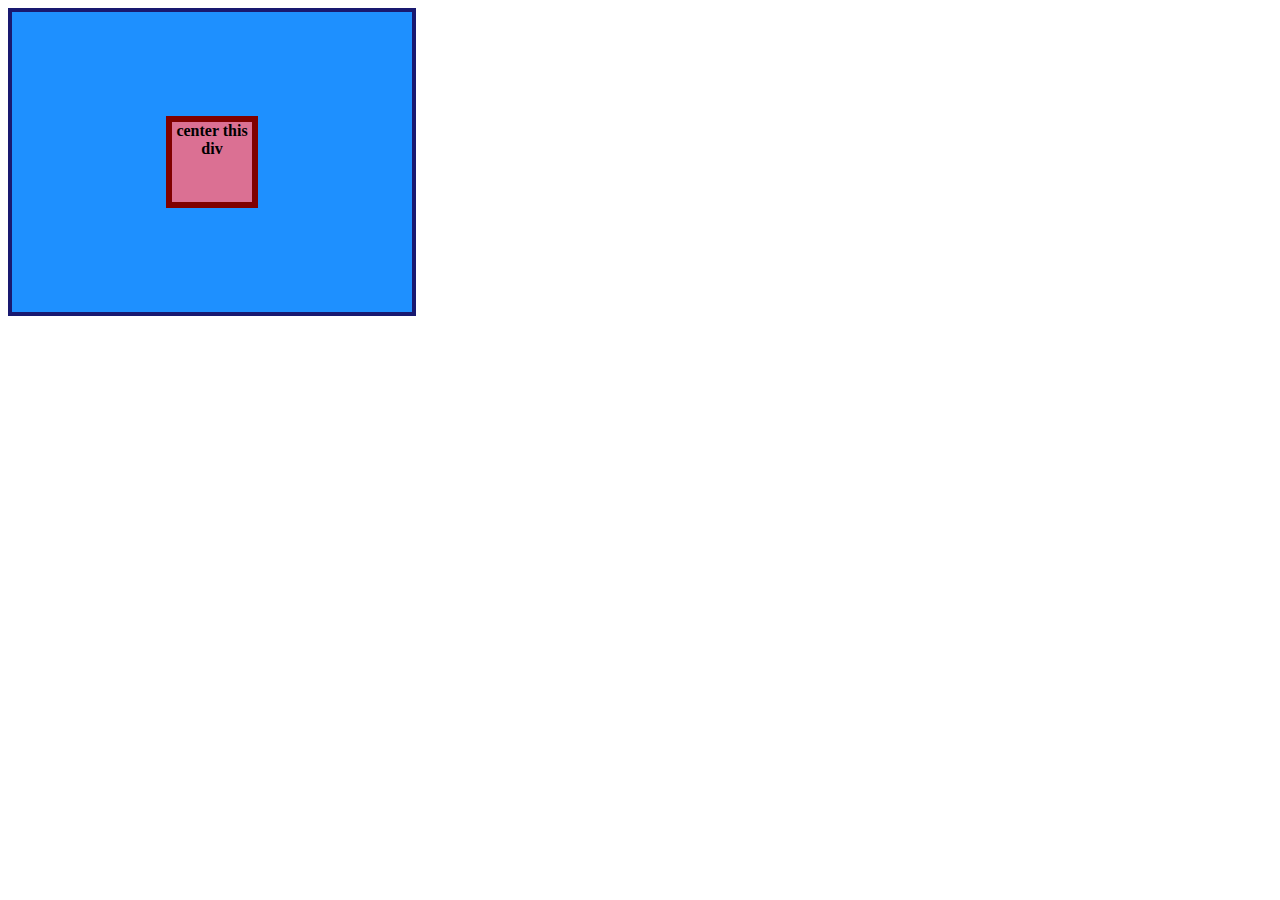
<file: exercise-1/index.html>
<!DOCTYPE html>
<html lang="en">
  <head>
    <meta charset="UTF-8">
    <meta http-equiv="X-UA-Compatible" content="IE=edge">
    <meta name="viewport" content="width=device-width, initial-scale=1.0">
    <title>CENTER THIS DIV</title>
    <link rel="stylesheet" href="style.css">
  </head>
  <body>
    <div class="container">
      <div class="box">center this div</div>
    </div>
  </body>
</html>
</file>
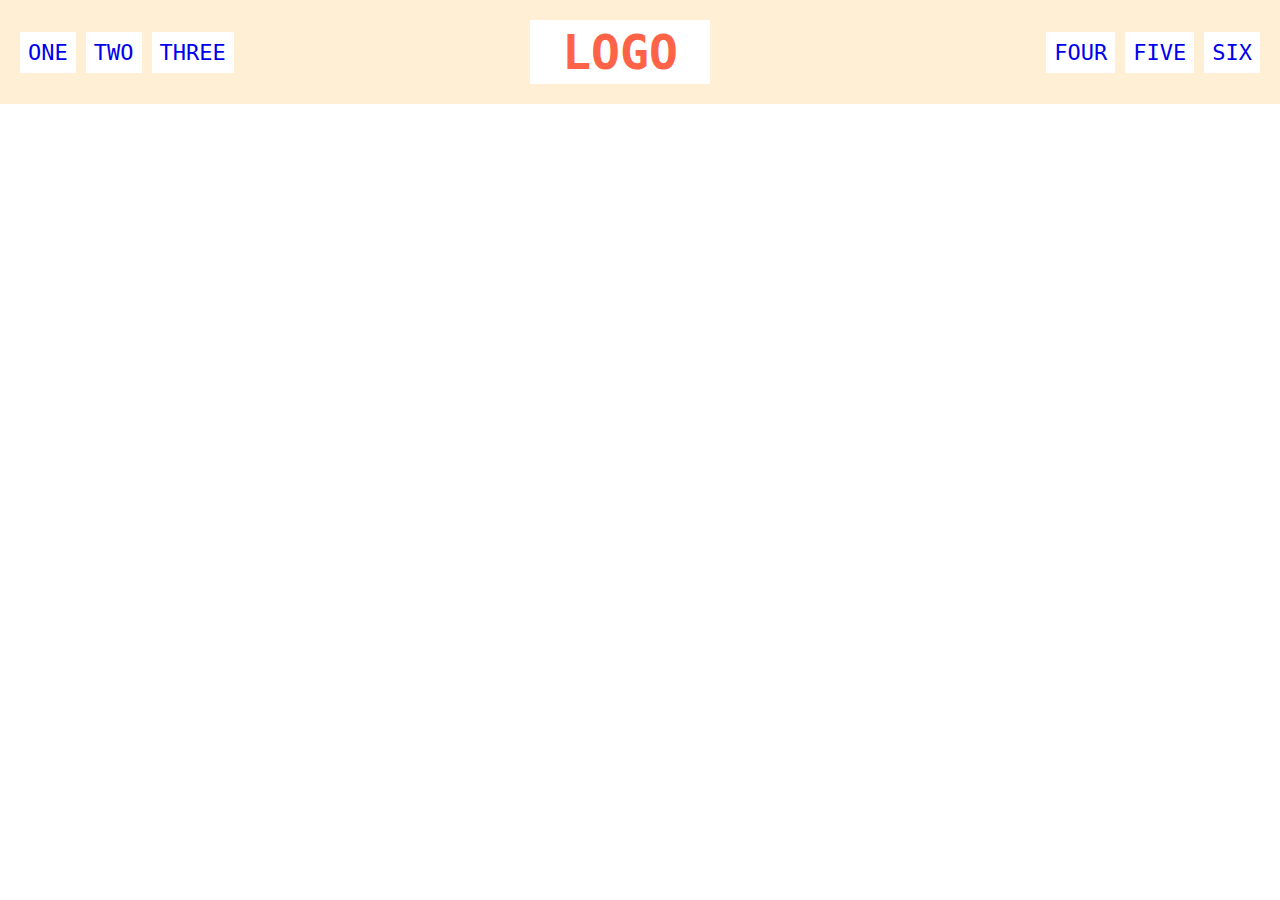
<file: exercise-2/index.html>
<!DOCTYPE html>
<html lang="en">
  <head>
    <meta charset="UTF-8">
    <meta http-equiv="X-UA-Compatible" content="IE=edge">
    <meta name="viewport" content="width=device-width, initial-scale=1.0">
    <title>Flex Header</title>
    <link rel="stylesheet" href="style.css">
  </head>
  <body>
    <div class="header">
      <div class="left-links">
        <ul>
          <li><a href="#">ONE</a></li>
          <li><a href="#">TWO</a></li>
          <li><a href="#">THREE</a></li>
        </ul>
      </div>
      <div class="logo">LOGO</div>
      <div class="right-links">
        <ul>
          <li><a href="#">FOUR</a></li>
          <li><a href="#">FIVE</a></li>
          <li><a href="#">SIX</a></li>
        </ul>
      </div>
    </div>
  </body>
</html>
</file>
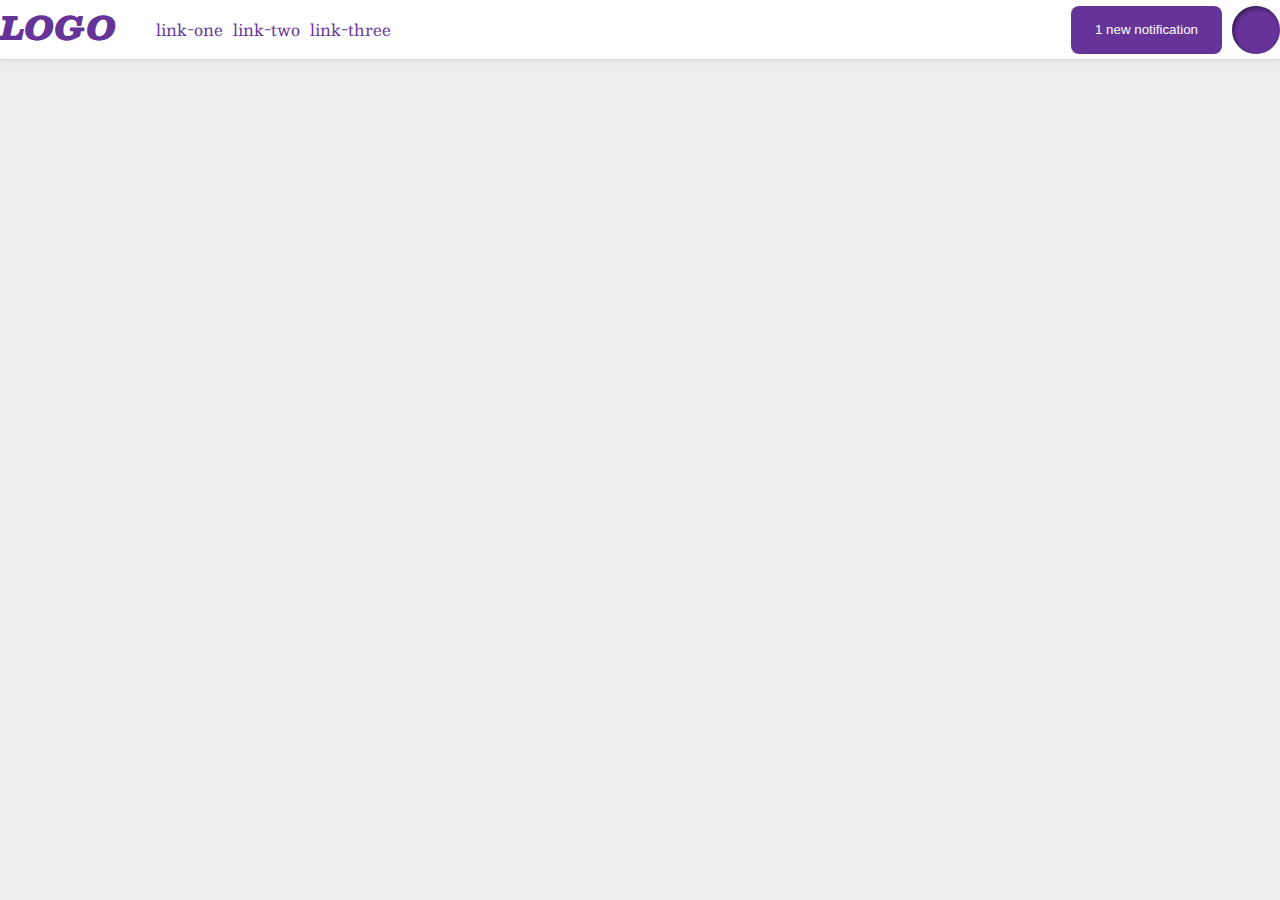
<file: exercise-3/index.html>
<!DOCTYPE html>
<html lang="en">
  <head>
    <meta charset="UTF-8">
    <meta http-equiv="X-UA-Compatible" content="IE=edge">
    <meta name="viewport" content="width=device-width, initial-scale=1.0">
    <title>Flex Header 2</title>
    <link rel="stylesheet" href="style.css">
  </head>
  <body>
    <div class="header">
      <div class="left">
        <div class="logo">
            LOGO
        </div>
        <ul class="links">
            <li><a href="google.com">link-one</a></li>
            <li><a href="google.com">link-two</a></li>
            <li><a href="google.com">link-three</a></li>
        </ul>
      </div>
      <div class="right">
        <button class="notifications">
            1 new notification
        </button>
        <div class="profile-image"></div>
        </div>
      </div>  
  </body>
</html>
</file>
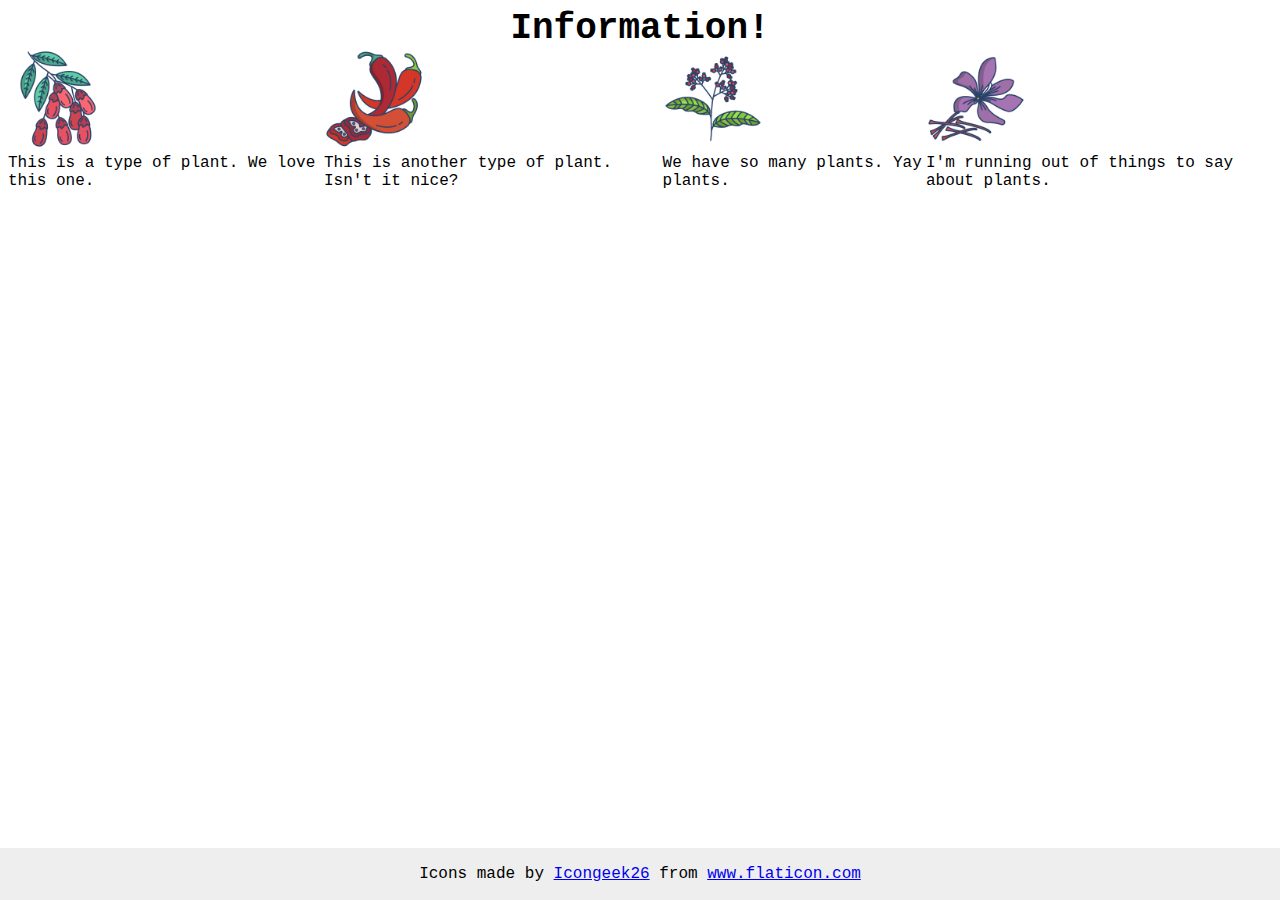
<file: exercise-4/index.html>
<!DOCTYPE html>
<html lang="en">
  <head>
    <meta charset="UTF-8">
    <meta http-equiv="X-UA-Compatible" content="IE=edge">
    <meta name="viewport" content="width=device-width, initial-scale=1.0">
    <title>Information</title>
    <link rel="stylesheet" href="style.css">
  </head>
  <body>
    <div class="title">Information!</div>
    <div class="plants">
        <div>
            <img src="./images/barberry.png" alt="barberry">
            <div class="text">This is a type of plant. We love this one.</div>
        </div>
        <div>
            <img src="./images/chilli.png" alt="chili">
            <div class="text">This is another type of plant. Isn't it nice?</div>
        </div>
        <div>
            <img src="./images/pepper.png" alt="pepper">
            <div class="text">We have so many plants. Yay plants.</div>
        </div>
        <div>
            <img src="./images/saffron.png" alt="saffron">
            <div class="text">I'm running out of things to say about plants.</div>
        </div>
    </div>
    <!-- disregard this section, it's here to give attribution to the creator of these icons -->
    <div class="footer">
      <div>Icons made by <a href="https://www.flaticon.com/authors/icongeek26" title="Icongeek26">Icongeek26</a> from <a href="https://www.flaticon.com/" title="Flaticon">www.flaticon.com</a></div>
    </div>
  </body>
</html>
</file>
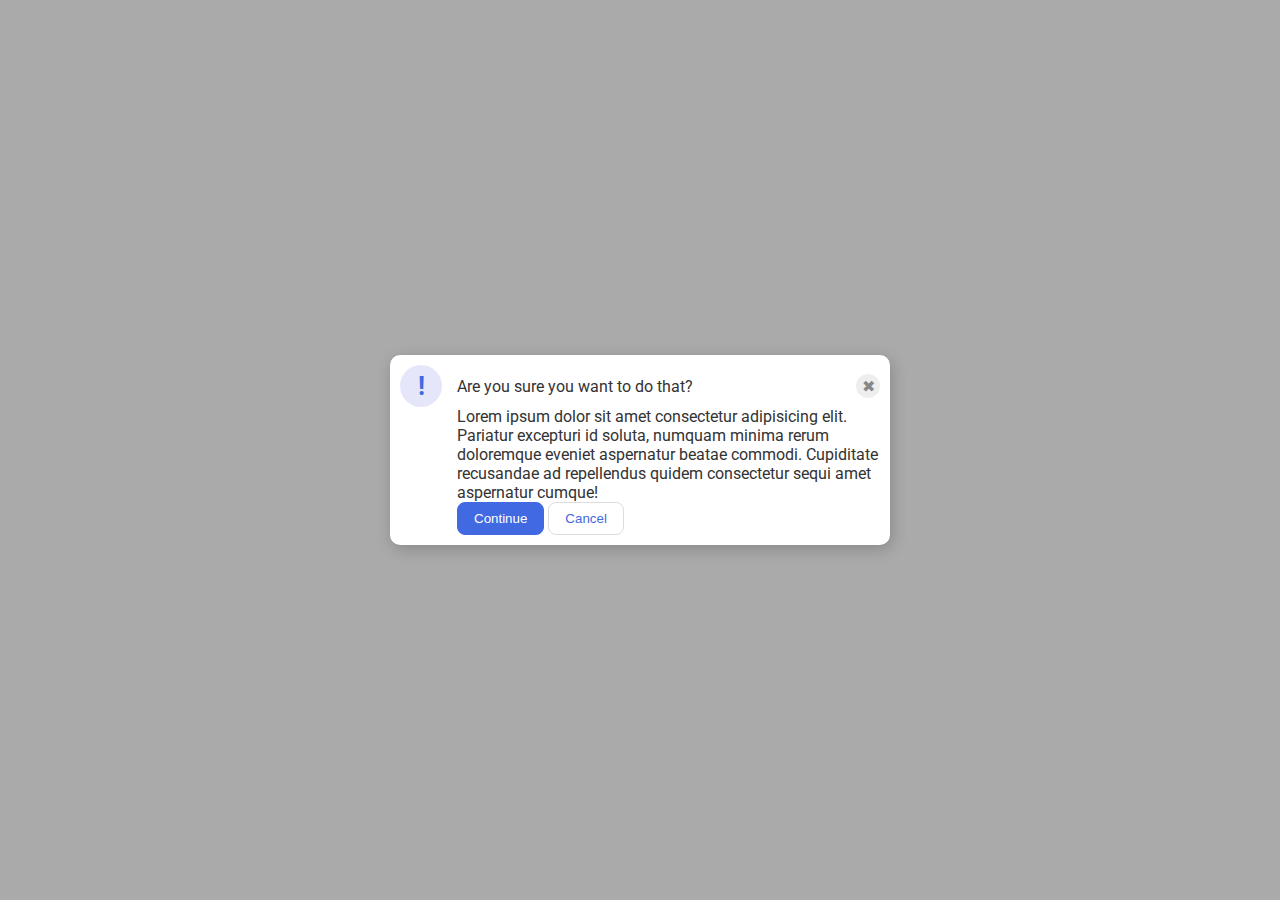
<file: exercise-5/index.html>
<!DOCTYPE html>
<html lang="en">
  <head>
    <meta charset="UTF-8">
    <meta http-equiv="X-UA-Compatible" content="IE=edge">
    <meta name="viewport" content="width=device-width, initial-scale=1.0">
    <link rel="stylesheet" href="style.css">
    <title>Modal</title>
  </head>
  <body>
    <div class="modal">
        <div class="top-raw">
            <div class="icon">!</div>
            <div class="header">Are you sure you want to do that?</div>
            <div class="close-button">✖</div>
        </div>
      <div class="text">Lorem ipsum dolor sit amet consectetur adipisicing elit. Pariatur excepturi id soluta, numquam minima rerum doloremque eveniet aspernatur beatae commodi. Cupiditate recusandae ad repellendus quidem consectetur sequi amet aspernatur cumque!</div>
      <button class="continue">Continue</button>
      <button class="cancel">Cancel</button>
    </div>
  </body>
</html>
</file>
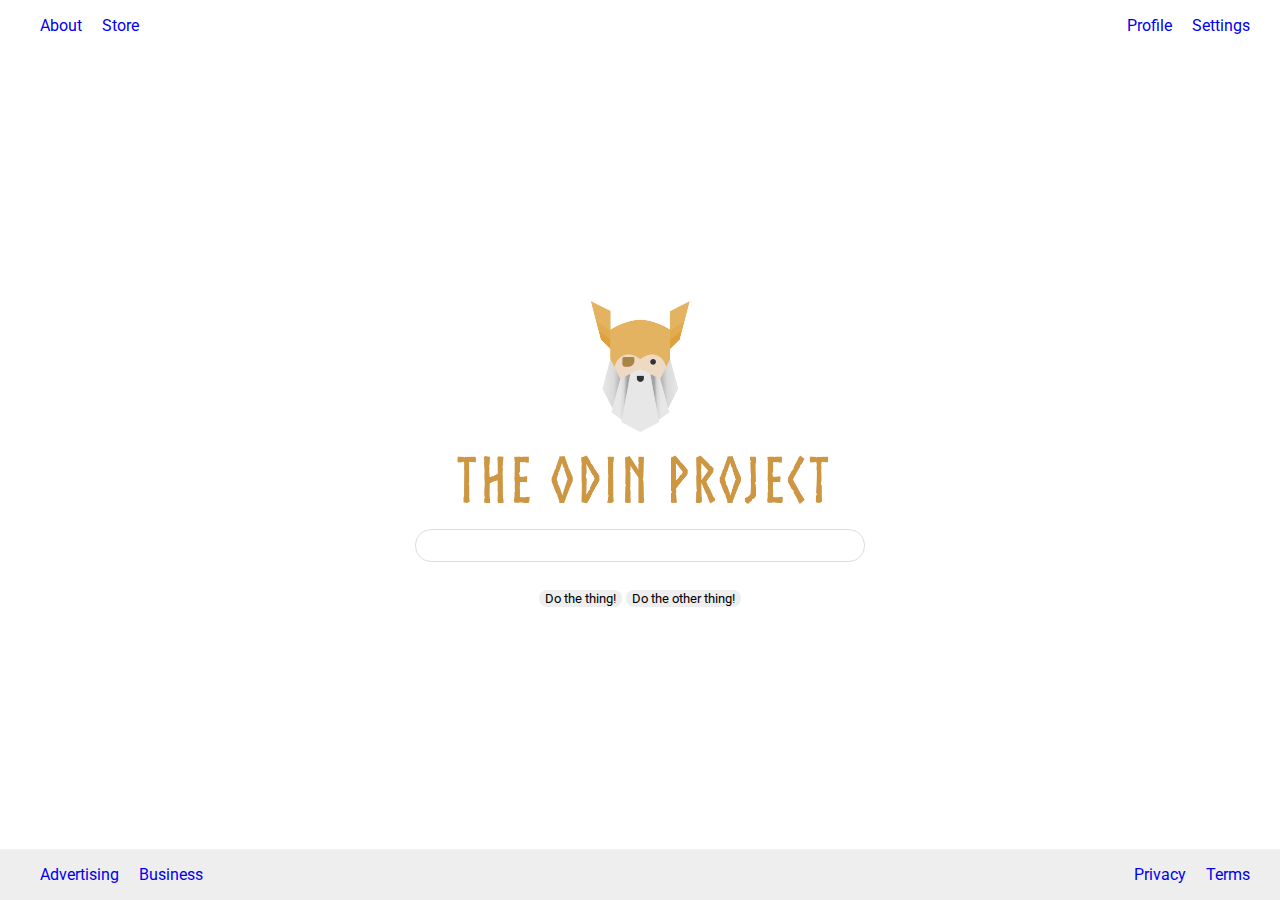
<file: exercise-6/index.html>
<!DOCTYPE html>
<html lang="en">
  <head>
    <meta charset="UTF-8">
    <meta http-equiv="X-UA-Compatible" content="IE=edge">
    <meta name="viewport" content="width=device-width, initial-scale=1.0">
    <title>LAYOUT</title>
    <link rel="stylesheet" href="./style.css">
  </head>
  <body>
    <div class="header">
      <ul class="left-links">
        <li><a href="#">About</a></li>
        <li><a href="#">Store</a></li>
      </ul>
      <ul class="right-links">
        <li><a href="#">Profile</a></li>
        <li><a href="#">Settings</a></li>
      </ul>
    </div>
    <div class="content">
      <img src="./logo.png" alt="Project logo. Represents odin with the project name.">
      <div class="input">
        <input type="text">
      </div>
      <div class="buttons">
        <button>Do the thing!</button>
        <button>Do the other thing!</button>
      </div>
    </div>
    <div class="footer">
      <ul class="left-links">
        <li><a href="#">Advertising</a></li>
        <li><a href="#">Business</a></li>
      </ul>
      <ul class="right-links">
        <li><a href="#">Privacy</a></li>
        <li><a href="#">Terms</a></li>
      </ul>
    </div>
  </body>
</html>
</file>
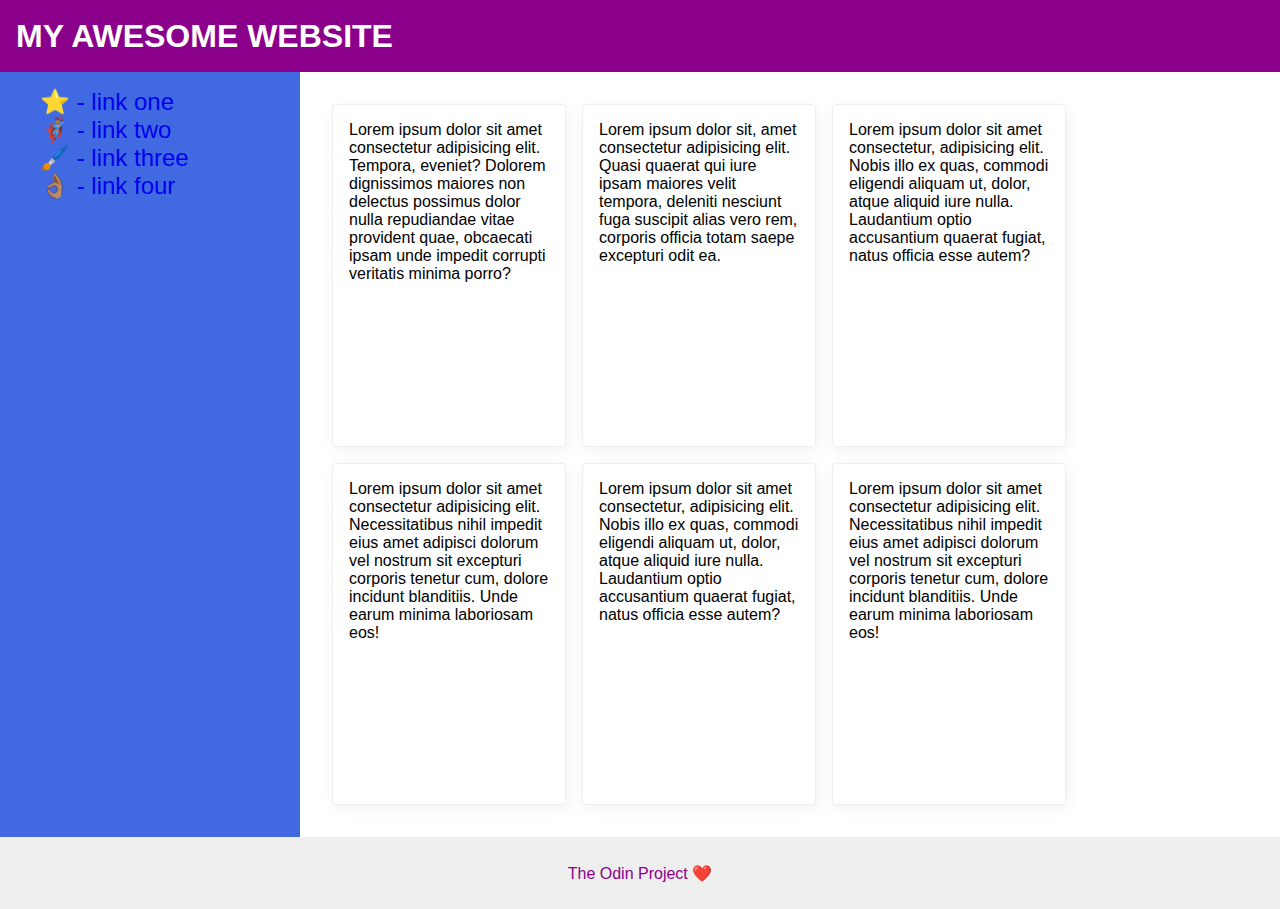
<file: exercise-7/index.html>
<!DOCTYPE html>
<html lang="en">
  <head>
    <meta charset="UTF-8">
    <meta http-equiv="X-UA-Compatible" content="IE=edge">
    <meta name="viewport" content="width=device-width, initial-scale=1.0">
    <title>The Holy Grail</title>
    <link rel="stylesheet" href="style.css">
  </head>
  <body>
    <div class="header">
      MY AWESOME WEBSITE
    </div>
    <div class="main">
        <div class="sidebar">
        <ul>
            <li><a href="#">⭐ - link one</a></li>
            <li><a href="#">🦸🏽‍♂️ - link two</a></li>
            <li><a href="#">🖌️ - link three</a></li>
            <li><a href="#">👌🏽 - link four</a></li>
        </ul>
        </div>
        <div class="cards">
            <div class="card">Lorem ipsum dolor sit amet consectetur adipisicing elit. Tempora, eveniet? Dolorem dignissimos maiores non delectus possimus dolor nulla repudiandae vitae provident quae, obcaecati ipsam unde impedit corrupti veritatis minima porro?</div>
            <div class="card">Lorem ipsum dolor sit, amet consectetur adipisicing elit. Quasi quaerat qui iure ipsam maiores velit tempora, deleniti nesciunt fuga suscipit alias vero rem, corporis officia totam saepe excepturi odit ea.</div>
            <div class="card">Lorem ipsum dolor sit amet consectetur, adipisicing elit. Nobis illo ex quas, commodi eligendi aliquam ut, dolor, atque aliquid iure nulla. Laudantium optio accusantium quaerat fugiat, natus officia esse autem?</div>
            <div class="card">Lorem ipsum dolor sit amet consectetur adipisicing elit. Necessitatibus nihil impedit eius amet adipisci dolorum vel nostrum sit excepturi corporis tenetur cum, dolore incidunt blanditiis. Unde earum minima laboriosam eos!</div>
            <div class="card">Lorem ipsum dolor sit amet consectetur, adipisicing elit. Nobis illo ex quas, commodi eligendi aliquam ut, dolor, atque aliquid iure nulla. Laudantium optio accusantium quaerat fugiat, natus officia esse autem?</div>
            <div class="card">Lorem ipsum dolor sit amet consectetur adipisicing elit. Necessitatibus nihil impedit eius amet adipisci dolorum vel nostrum sit excepturi corporis tenetur cum, dolore incidunt blanditiis. Unde earum minima laboriosam eos!</div>
        </div>    
    </div>
    <div class="footer">
      The Odin Project ❤️
    </div>
  </body>
</html>
</file>
<file: exercise-1/style.css>
.container {
    background: dodgerblue;
    border: 4px solid midnightblue;
    width: 400px;
    height: 300px;
    display: flex;
    justify-content: center;
    align-items: center;
  }
  
  .box {
    background: palevioletred;
    font-weight: bold;
    text-align: center;
    border: 6px solid maroon;
    width: 80px;
    height: 80px;
  }
</file>
<file: exercise-2/style.css>
* {
    margin: 0;
}
.header  {
    font-family: monospace;
    background: papayawhip;
    display: flex;
    justify-content: space-between;
    align-items: center;
    padding: 20px;
  }
  
  .logo {
    font-size: 48px;
    font-weight: 900;
    color: tomato;
    background: white;
    padding: 4px 32px;
  }
  
  ul {
    /* this removes the dots on the list items*/
    list-style-type: none;
    display: flex;
    gap: 10px;
    flex: 0 1 0;
  }
  
  a {
    font-size: 22px;
    background: white;
    padding: 8px;
    /* this removes the line under the links */
    text-decoration: none;
  }
  .left-links {
    margin-left: -40px;
  }
</file>
<file: exercise-3/style.css>
/* this is some magical font-importing.  
you'll learn about it later. */
@import url('https://fonts.googleapis.com/css2?family=Besley:ital,wght@0,400;1,900&display=swap');

body {
  margin: 0;
  background: #eee;
  font-family: Besley, serif;
}

.header {
  background: white;
  border-bottom: 1px solid #ddd;
  box-shadow: 0 0 8px rgba(0,0,0,.1);
  display: flex;
  justify-content: space-between;
  align-items: center;
}
.left, .right {
    display: flex;
}
.right {
    gap: 10px;
}

.profile-image {
  background: rebeccapurple;
  box-shadow: inset 2px 2px 4px rgba(0,0,0,.5);
  border-radius: 50%;
  width: 48px;
  height: 48px;
}

.logo {
  color: rebeccapurple;
  font-size: 32px;
  font-weight: 900;
  font-style: italic;
}

button {
  border: none;
  border-radius: 8px;
  background: rebeccapurple;
  color: white;
  padding: 8px 24px;
}

a {
  /* this removes the line under our links */
  text-decoration: none;
  color: rebeccapurple;
}

ul {
  list-style-type: none;
  display: flex;
  gap: 10px;
}
</file>
<file: exercise-4/style.css>
body {
    font-family: 'Courier New', Courier, monospace;
  }
  
  img {
    width: 100px;
    height: 100px;
  }
  
  .title {
    font-size: 36px;
    font-weight: 900;
    text-align: center;
  }
  .plants {
    display: flex;
  }
  
  /* do not edit this footer */
  .footer {
    position: fixed;
    bottom: 0;
    left: 0;
    right: 0;
    height: 52px;
    display: flex;
    align-items: center;
    justify-content: center;
    background: #eee;
  }
</file>
<file: exercise-5/style.css>
@import url('https://fonts.googleapis.com/css2?family=Roboto:wght@400;700&display=swap');

html, body {
  height: 100%;
}

body {
  font-family: Roboto, sans-serif;
  margin: 0;
  background: #aaa;
  color: #333;
  /* I'll give you this one for free lol */
  display: flex;
  align-items: center;
  justify-content: center;
}

.modal {
  background: white;
  width: 480px;
  border-radius: 10px;
  box-shadow: 2px 4px 16px rgba(0,0,0,.2);
  padding: 10px;
}

.top-raw {
    display: flex;
    align-items: center;
    justify-content: space-between;
}
.header {
  flex-grow: 2;
  margin-left: 15px;
}

.icon {
  color: royalblue;
  font-size: 26px;
  font-weight: 700;
  background: lavender;
  width: 42px;
  height: 42px;
  border-radius: 50%;
  display: flex;
  align-items: center;
  justify-content: center;
}

.close-button {
  background: #eee;
  border-radius: 50%;
  color: #888;
  font-weight: 400;
  font-size: 16px;
  height: 24px;
  width: 24px;
  display: flex;
  align-items: center;
  justify-content: center;
}

.text {
  margin-left: 57px;
}

button {
  padding: 8px 16px;
  border-radius: 8px;
}

button.continue {
  background: royalblue;
  border: 1px solid royalblue;
  color: white;
  margin-left: 57px;
}

button.cancel {
  background: white;
  border: 1px solid #ddd;
  color: royalblue;
}
</file>
<file: exercise-6/style.css>
@import url('https://fonts.googleapis.com/css2?family=Roboto:wght@400;700&display=swap');

body {
  height: 100vh;
  margin: 0;
  overflow: hidden;
  font-family: Roboto, sans-serif;
  display: flex;
  flex-direction: column;
  justify-content: space-between;
  align-items: center;
}

img {
  width: 600px;
}

button {
  font-family: Roboto, sans-serif;
  border: none;
  border-radius: 8px;
  background: #eee;
}

input {
  border: 1px solid #ddd;
  border-radius: 16px;
  padding: 8px 24px;
  width: 400px;
  margin-bottom: 16px;
}

ul {
    list-style-type: none;
}

a {
    text-decoration: none;
}

.header, .footer {
    display: flex;
    justify-content: space-between;
    width: 100%;
}

.left-links, .right-links {
    display: flex;
    gap: 20px;
}

.right-links {
    margin-right: 30px;
}

.footer {
    background-color: #eee;
}

.content {
    display: flex;
    flex-wrap: wrap;
    flex-direction: column;
    align-items: center;
    gap: 10px;
}
</file>
<file: exercise-7/style.css>
body {
    font-family: -apple-system, BlinkMacSystemFont, 'Segoe UI', Roboto, Oxygen, Ubuntu, Cantarell, 'Open Sans', 'Helvetica Neue', sans-serif;
    margin: 0;
    min-height: 100vh;
    display: flex;
    flex-direction: column;
    justify-content: space-between;
  }
  
  .header {
    height: 72px;
    background: darkmagenta;
    color: white;
    font-size: 32px;
    font-weight: 900;
    display: flex;
    align-items: center;
    padding-left: 16px;
  }
  
  .footer {
    height: 72px;
    background: #eee;
    color: darkmagenta;
    display: flex;
    justify-content: center;
    align-items: center;
  }
  
  .sidebar {
    width: 300px;
    background: royalblue;
    height: 85vh;
    flex-shrink: 0;
    display: flex;
    flex-direction: column;
    justify-content: flex-start;
    align-items:flex-start;
  }
  
  .card {
    border: 1px solid #eee;
    box-shadow: 2px 4px 16px rgba(0,0,0,.06);
    border-radius: 4px;
    padding: 16px;
  }

  ul {
    list-style-type: none;
  }

  a {
    text-decoration: none;
    font-size: 24px;
  }

  .main {
    display: flex;
  }
  .cards {
    display: flex;
    flex-wrap: wrap;
    justify-content: flex-start;
    gap: 16px;
    padding: 32px;
  }
  .card {
    max-width: 200px;
  }
</file>
